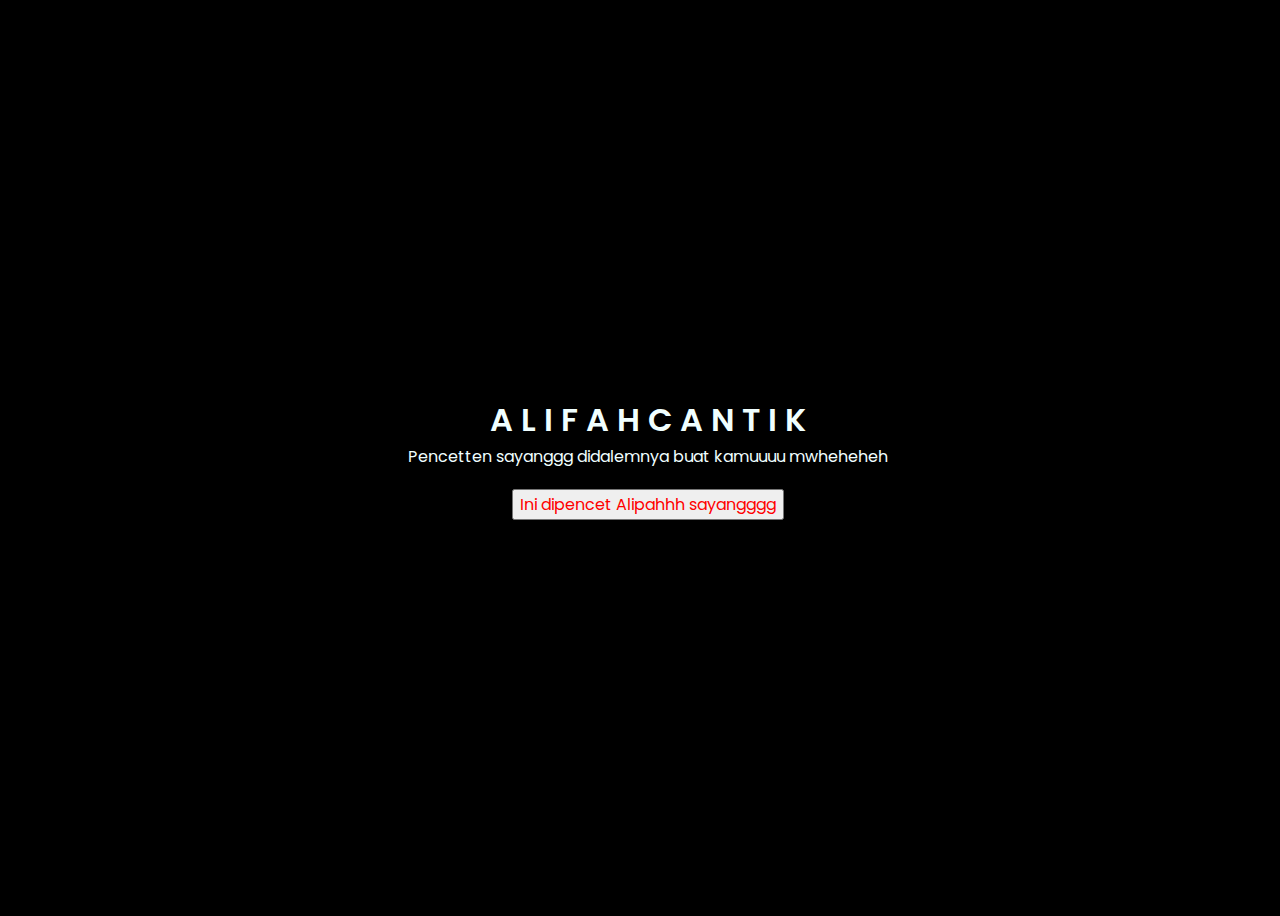
<file: index.html>
<!DOCTYPE html>
<html lang="en">
<head>
    <meta charset="UTF-8">
    <meta http-equiv="X-UA-Compatible" content="IE=edge">
    <meta name="viewport" content="width=device-width, initial-scale=1.0">
    <link rel="stylesheet" href="css/style.css">
    <link rel="icon" href="img/flowers.png" type="image/x-icon">
    <title>Hadiah Dari Andreeee</title>
</head>
<body>
    <div class="greetings">
        
        <span>A</span>
        <span>L</span>
        <span>I</span>
        <span>F</span>
        <span>A</span>
        <span>H</span>
        <span> </span>
        <span>C</span>
        <span>A</span>
        <span>N</span>
        <span>T</span>
        <span>I</span>
        <span>K</span>
    </div>
    <div class="description">
        <span>Pencetten sayanggg didalemnya buat kamuuuu mwheheheh</span>
    </div>
    <div class="button">
        <button>
            <a href="flower.html">Ini dipencet Alipahhh sayangggg</a>
        </button>
        
    </div>
</body>
</html>
</file>
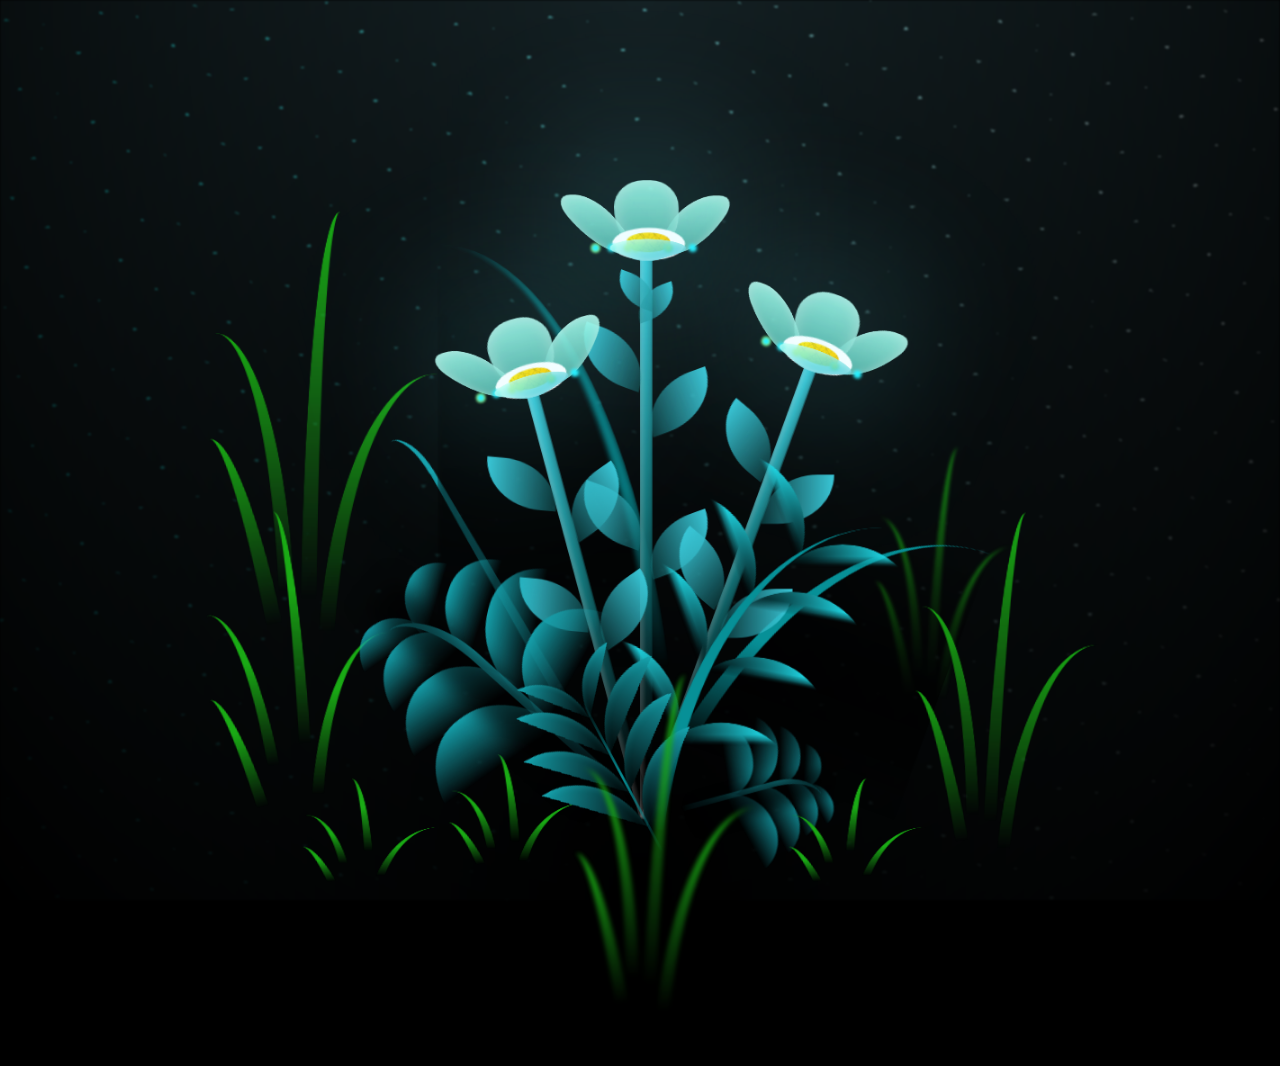
<file: flower.html>
<!DOCTYPE html>
<html lang="en">
<head>
    <meta charset="UTF-8">
    <meta http-equiv="X-UA-Compatible" content="IE=edge">
    <meta name="viewport" content="width=device-width, initial-scale=1.0">
    <link rel="stylesheet" href="css/main.css">
    <link rel="icon" href="img/flowers.png" type="image/x-icon">
    <title>flowers</title>
</head>
<body class="container">
    <div class="night"></div>
    <div class="flowers">
      <div class="flower flower--1">
        <div class="flower__leafs flower__leafs--1">
          <div class="flower__leaf flower__leaf--1"></div>
          <div class="flower__leaf flower__leaf--2"></div>
          <div class="flower__leaf flower__leaf--3"></div>
          <div class="flower__leaf flower__leaf--4"></div>
          <div class="flower__white-circle"></div>
  
          <div class="flower__light flower__light--1"></div>
          <div class="flower__light flower__light--2"></div>
          <div class="flower__light flower__light--3"></div>
          <div class="flower__light flower__light--4"></div>
          <div class="flower__light flower__light--5"></div>
          <div class="flower__light flower__light--6"></div>
          <div class="flower__light flower__light--7"></div>
          <div class="flower__light flower__light--8"></div>
  
        </div>
        <div class="flower__line">
          <div class="flower__line__leaf flower__line__leaf--1"></div>
          <div class="flower__line__leaf flower__line__leaf--2"></div>
          <div class="flower__line__leaf flower__line__leaf--3"></div>
          <div class="flower__line__leaf flower__line__leaf--4"></div>
          <div class="flower__line__leaf flower__line__leaf--5"></div>
          <div class="flower__line__leaf flower__line__leaf--6"></div>
        </div>
      </div>
  
      <div class="flower flower--2">
        <div class="flower__leafs flower__leafs--2">
          <div class="flower__leaf flower__leaf--1"></div>
          <div class="flower__leaf flower__leaf--2"></div>
          <div class="flower__leaf flower__leaf--3"></div>
          <div class="flower__leaf flower__leaf--4"></div>
          <div class="flower__white-circle"></div>
  
          <div class="flower__light flower__light--1"></div>
          <div class="flower__light flower__light--2"></div>
          <div class="flower__light flower__light--3"></div>
          <div class="flower__light flower__light--4"></div>
          <div class="flower__light flower__light--5"></div>
          <div class="flower__light flower__light--6"></div>
          <div class="flower__light flower__light--7"></div>
          <div class="flower__light flower__light--8"></div>
  
        </div>
        <div class="flower__line">
          <div class="flower__line__leaf flower__line__leaf--1"></div>
          <div class="flower__line__leaf flower__line__leaf--2"></div>
          <div class="flower__line__leaf flower__line__leaf--3"></div>
          <div class="flower__line__leaf flower__line__leaf--4"></div>
        </div>
      </div>
  
      <div class="flower flower--3">
        <div class="flower__leafs flower__leafs--3">
          <div class="flower__leaf flower__leaf--1"></div>
          <div class="flower__leaf flower__leaf--2"></div>
          <div class="flower__leaf flower__leaf--3"></div>
          <div class="flower__leaf flower__leaf--4"></div>
          <div class="flower__white-circle"></div>
  
          <div class="flower__light flower__light--1"></div>
          <div class="flower__light flower__light--2"></div>
          <div class="flower__light flower__light--3"></div>
          <div class="flower__light flower__light--4"></div>
          <div class="flower__light flower__light--5"></div>
          <div class="flower__light flower__light--6"></div>
          <div class="flower__light flower__light--7"></div>
          <div class="flower__light flower__light--8"></div>
  
        </div>
        <div class="flower__line">
          <div class="flower__line__leaf flower__line__leaf--1"></div>
          <div class="flower__line__leaf flower__line__leaf--2"></div>
          <div class="flower__line__leaf flower__line__leaf--3"></div>
          <div class="flower__line__leaf flower__line__leaf--4"></div>
        </div>
      </div>
  
      <div class="grow-ans" style="--d:1.2s">
        <div class="flower__g-long">
          <div class="flower__g-long__top"></div>
          <div class="flower__g-long__bottom"></div>
        </div>
      </div>
  
      <div class="growing-grass">
        <div class="flower__grass flower__grass--1">
          <div class="flower__grass--top"></div>
          <div class="flower__grass--bottom"></div>
          <div class="flower__grass__leaf flower__grass__leaf--1"></div>
          <div class="flower__grass__leaf flower__grass__leaf--2"></div>
          <div class="flower__grass__leaf flower__grass__leaf--3"></div>
          <div class="flower__grass__leaf flower__grass__leaf--4"></div>
          <div class="flower__grass__leaf flower__grass__leaf--5"></div>
          <div class="flower__grass__leaf flower__grass__leaf--6"></div>
          <div class="flower__grass__leaf flower__grass__leaf--7"></div>
          <div class="flower__grass__leaf flower__grass__leaf--8"></div>
          <div class="flower__grass__overlay"></div>
        </div>
      </div>
  
      <div class="growing-grass">
        <div class="flower__grass flower__grass--2">
          <div class="flower__grass--top"></div>
          <div class="flower__grass--bottom"></div>
          <div class="flower__grass__leaf flower__grass__leaf--1"></div>
          <div class="flower__grass__leaf flower__grass__leaf--2"></div>
          <div class="flower__grass__leaf flower__grass__leaf--3"></div>
          <div class="flower__grass__leaf flower__grass__leaf--4"></div>
          <div class="flower__grass__leaf flower__grass__leaf--5"></div>
          <div class="flower__grass__leaf flower__grass__leaf--6"></div>
          <div class="flower__grass__leaf flower__grass__leaf--7"></div>
          <div class="flower__grass__leaf flower__grass__leaf--8"></div>
          <div class="flower__grass__overlay"></div>
        </div>
      </div>
  
      <div class="grow-ans" style="--d:2.4s">
        <div class="flower__g-right flower__g-right--1">
          <div class="leaf"></div>
        </div>
      </div>
  
      <div class="grow-ans" style="--d:2.8s">
        <div class="flower__g-right flower__g-right--2">
          <div class="leaf"></div>
        </div>
      </div>
  
      <div class="grow-ans" style="--d:2.8s">
        <div class="flower__g-front">
          <div class="flower__g-front__leaf-wrapper flower__g-front__leaf-wrapper--1">
            <div class="flower__g-front__leaf"></div>
          </div>
          <div class="flower__g-front__leaf-wrapper flower__g-front__leaf-wrapper--2">
            <div class="flower__g-front__leaf"></div>
          </div>
          <div class="flower__g-front__leaf-wrapper flower__g-front__leaf-wrapper--3">
            <div class="flower__g-front__leaf"></div>
          </div>
          <div class="flower__g-front__leaf-wrapper flower__g-front__leaf-wrapper--4">
            <div class="flower__g-front__leaf"></div>
          </div>
          <div class="flower__g-front__leaf-wrapper flower__g-front__leaf-wrapper--5">
            <div class="flower__g-front__leaf"></div>
          </div>
          <div class="flower__g-front__leaf-wrapper flower__g-front__leaf-wrapper--6">
            <div class="flower__g-front__leaf"></div>
          </div>
          <div class="flower__g-front__leaf-wrapper flower__g-front__leaf-wrapper--7">
            <div class="flower__g-front__leaf"></div>
          </div>
          <div class="flower__g-front__leaf-wrapper flower__g-front__leaf-wrapper--8">
            <div class="flower__g-front__leaf"></div>
          </div>
          <div class="flower__g-front__line"></div>
        </div>
      </div>
  
      <div class="grow-ans" style="--d:3.2s">
        <div class="flower__g-fr">
          <div class="leaf"></div>
          <div class="flower__g-fr__leaf flower__g-fr__leaf--1"></div>
          <div class="flower__g-fr__leaf flower__g-fr__leaf--2"></div>
          <div class="flower__g-fr__leaf flower__g-fr__leaf--3"></div>
          <div class="flower__g-fr__leaf flower__g-fr__leaf--4"></div>
          <div class="flower__g-fr__leaf flower__g-fr__leaf--5"></div>
          <div class="flower__g-fr__leaf flower__g-fr__leaf--6"></div>
          <div class="flower__g-fr__leaf flower__g-fr__leaf--7"></div>
          <div class="flower__g-fr__leaf flower__g-fr__leaf--8"></div>
        </div>
      </div>
  
      <div class="long-g long-g--0">
        <div class="grow-ans" style="--d:3s">
          <div class="leaf leaf--0"></div>
        </div>
        <div class="grow-ans" style="--d:2.2s">
          <div class="leaf leaf--1"></div>
        </div>
        <div class="grow-ans" style="--d:3.4s">
          <div class="leaf leaf--2"></div>
        </div>
        <div class="grow-ans" style="--d:3.6s">
          <div class="leaf leaf--3"></div>
        </div>
      </div>
  
      <div class="long-g long-g--1">
        <div class="grow-ans" style="--d:3.6s">
          <div class="leaf leaf--0"></div>
        </div>
        <div class="grow-ans" style="--d:3.8s">
          <div class="leaf leaf--1"></div>
        </div>
        <div class="grow-ans" style="--d:4s">
          <div class="leaf leaf--2"></div>
        </div>
        <div class="grow-ans" style="--d:4.2s">
          <div class="leaf leaf--3"></div>
        </div>
      </div>
  
      <div class="long-g long-g--2">
        <div class="grow-ans" style="--d:4s">
          <div class="leaf leaf--0"></div>
        </div>
        <div class="grow-ans" style="--d:4.2s">
          <div class="leaf leaf--1"></div>
        </div>
        <div class="grow-ans" style="--d:4.4s">
          <div class="leaf leaf--2"></div>
        </div>
        <div class="grow-ans" style="--d:4.6s">
          <div class="leaf leaf--3"></div>
        </div>
      </div>
  
      <div class="long-g long-g--3">
        <div class="grow-ans" style="--d:4s">
          <div class="leaf leaf--0"></div>
        </div>
        <div class="grow-ans" style="--d:4.2s">
          <div class="leaf leaf--1"></div>
        </div>
        <div class="grow-ans" style="--d:3s">
          <div class="leaf leaf--2"></div>
        </div>
        <div class="grow-ans" style="--d:3.6s">
          <div class="leaf leaf--3"></div>
        </div>
      </div>
  
      <div class="long-g long-g--4">
        <div class="grow-ans" style="--d:4s">
          <div class="leaf leaf--0"></div>
        </div>
        <div class="grow-ans" style="--d:4.2s">
          <div class="leaf leaf--1"></div>
        </div>
        <div class="grow-ans" style="--d:3s">
          <div class="leaf leaf--2"></div>
        </div>
        <div class="grow-ans" style="--d:3.6s">
          <div class="leaf leaf--3"></div>
        </div>
      </div>
  
      <div class="long-g long-g--5">
        <div class="grow-ans" style="--d:4s">
          <div class="leaf leaf--0"></div>
        </div>
        <div class="grow-ans" style="--d:4.2s">
          <div class="leaf leaf--1"></div>
        </div>
        <div class="grow-ans" style="--d:3s">
          <div class="leaf leaf--2"></div>
        </div>
        <div class="grow-ans" style="--d:3.6s">
          <div class="leaf leaf--3"></div>
        </div>
      </div>
  
      <div class="long-g long-g--6">
        <div class="grow-ans" style="--d:4.2s">
          <div class="leaf leaf--0"></div>
        </div>
        <div class="grow-ans" style="--d:4.4s">
          <div class="leaf leaf--1"></div>
        </div>
        <div class="grow-ans" style="--d:4.6s">
          <div class="leaf leaf--2"></div>
        </div>
        <div class="grow-ans" style="--d:4.8s">
          <div class="leaf leaf--3"></div>
        </div>
      </div>
  
      <div class="long-g long-g--7">
        <div class="grow-ans" style="--d:3s">
          <div class="leaf leaf--0"></div>
        </div>
        <div class="grow-ans" style="--d:3.2s">
          <div class="leaf leaf--1"></div>
        </div>
        <div class="grow-ans" style="--d:3.5s">
          <div class="leaf leaf--2"></div>
        </div>
        <div class="grow-ans" style="--d:3.6s">
          <div class="leaf leaf--3"></div>
        </div>
      </div>
    </div>
    
    <script src="main.js"></script>
  </body>
</html>
</file>
<file: css/style.css>
@import url('https://fonts.googleapis.com/css2?family=Poppins:ital,wght@0,500;1,900&display=swap');
*{
    font-family: 'Poppins',cursive;
}
body{
    color: azure;
    width: 100%;
    height: 100vh;
    display: flex;
    flex-direction: column;
    align-items: center;
    justify-content: center;
    background-color: black;
}
.greetings{
    font-size: 2rem;
    font-weight: 600;
}
.greetings > span{
    animation: glow 0.5s ease-in-out infinite;
}
@keyframes glow{
    0%, 100%{
        color: #fff;
        text-shadow: 0 0 12px #39c6d6, 0 0 50px #39c6d6, 0 0 100px #39c6d6;
    }
    10%, 90%{
        color: #111;
        text-shadow: none;
    }
}
.greetings > span:nth-child(1){
    animation-delay: .20s ;
}
.greetings > span:nth-child(2){
    animation-delay: .20s ;
}
.greetings > span:nth-child(3){
    animation-delay: .20s ;
}
.greetings > span:nth-child(4){
    animation-delay: .20s;
}
.greetings > span:nth-child(5){
    animation-delay: .20s;
}
.greetings > span:nth-child(6){
    animation-delay: .20s ;
}
.greetings > span:nth-child(7){
    animation-delay: .20s ;
}
.greetings > span:nth-child(8){
    animation-delay: .30s ;
}
.greetings > span:nth-child(9){
    animation-delay: .30s ;
}
.greetings > span:nth-child(10){
    animation-delay: .30s ;
}
.greetings > span:nth-child(11){
    animation-delay: .30s ;
}
.greetings > span:nth-child(12){
    animation-delay: .30s ;
}
.greetings > span:nth-child(13){
    animation-delay: .30s ;
}
.greetings > span:nth-child(14){
    animation-delay: .30s ;
}
.description{
    font-size: 1rem;
    margin-bottom: 20px;
}

.button a{
    text-decoration: none;
    font-size: 1rem;
    color: red;
}

@media screen and (max-width:574px){
    .greetings{
        display: block;
        font-size: 1.8rem;
        font-weight: 600;
        text-align: center;
    }
    .description{
        font-size: 5px;
    }
    
    .button a{
        font-size: 10px;
    }
    .button {
      margin: 5px 4px 6px 5px;
    }
}
</file>
<file: css/main.css>
*,
*::after,
*::before {
  padding: 0;
  margin: 0;
  box-sizing: border-box;
}

:root {
  --dark-color: #000;
}

body {
  display: flex;
  align-items: flex-end;
  justify-content: center;
  min-height: 100vh;
  background-color: var(--dark-color);
  overflow: hidden;
  perspective: 1000px;
}

.night {
  position: fixed;
  left: 50%;
  top: 0;
  transform: translateX(-50%);
  width: 100%;
  height: 100%;
  filter: blur(0.1vmin);
  background-image: radial-gradient(ellipse at top, transparent 0%, var(--dark-color)), radial-gradient(ellipse at bottom, var(--dark-color), rgba(145, 233, 255, 0.2)), repeating-linear-gradient(220deg, rgb(0, 0, 0) 0px, rgb(0, 0, 0) 19px, transparent 19px, transparent 22px), repeating-linear-gradient(189deg, rgb(0, 0, 0) 0px, rgb(0, 0, 0) 19px, transparent 19px, transparent 22px), repeating-linear-gradient(148deg, rgb(0, 0, 0) 0px, rgb(0, 0, 0) 19px, transparent 19px, transparent 22px), linear-gradient(90deg, rgb(0, 255, 250), rgb(240, 240, 240));
}

.flowers {
  position: relative;
  transform: scale(0.9);
}

.flower {
  position: absolute;
  bottom: 10vmin;
  transform-origin: bottom center;
  z-index: 10;
  --fl-speed: 0.3s;
}
.flower--1 {
  -webkit-animation: moving-flower-1 4s linear infinite;
          animation: moving-flower-1 4s linear infinite;
}
.flower--1 .flower__line {
  height: 70vmin;
  -webkit-animation-delay: 0.3s;
          animation-delay: 0.3s;
}
.flower--1 .flower__line__leaf--1 {
  -webkit-animation: blooming-leaf-right var(--fl-speed) 1.6s backwards;
          animation: blooming-leaf-right var(--fl-speed) 1.6s backwards;
}
.flower--1 .flower__line__leaf--2 {
  -webkit-animation: blooming-leaf-right var(--fl-speed) 1.4s backwards;
          animation: blooming-leaf-right var(--fl-speed) 1.4s backwards;
}
.flower--1 .flower__line__leaf--3 {
  -webkit-animation: blooming-leaf-left var(--fl-speed) 1.2s backwards;
          animation: blooming-leaf-left var(--fl-speed) 1.2s backwards;
}
.flower--1 .flower__line__leaf--4 {
  -webkit-animation: blooming-leaf-left var(--fl-speed) 1s backwards;
          animation: blooming-leaf-left var(--fl-speed) 1s backwards;
}
.flower--1 .flower__line__leaf--5 {
  -webkit-animation: blooming-leaf-right var(--fl-speed) 1.8s backwards;
          animation: blooming-leaf-right var(--fl-speed) 1.8s backwards;
}
.flower--1 .flower__line__leaf--6 {
  -webkit-animation: blooming-leaf-left var(--fl-speed) 2s backwards;
          animation: blooming-leaf-left var(--fl-speed) 2s backwards;
}
.flower--2 {
  left: 50%;
  transform: rotate(20deg);
  -webkit-animation: moving-flower-2 4s linear infinite;
          animation: moving-flower-2 4s linear infinite;
}
.flower--2 .flower__line {
  height: 60vmin;
  -webkit-animation-delay: 0.6s;
          animation-delay: 0.6s;
}
.flower--2 .flower__line__leaf--1 {
  -webkit-animation: blooming-leaf-right var(--fl-speed) 1.9s backwards;
          animation: blooming-leaf-right var(--fl-speed) 1.9s backwards;
}
.flower--2 .flower__line__leaf--2 {
  -webkit-animation: blooming-leaf-right var(--fl-speed) 1.7s backwards;
          animation: blooming-leaf-right var(--fl-speed) 1.7s backwards;
}
.flower--2 .flower__line__leaf--3 {
  -webkit-animation: blooming-leaf-left var(--fl-speed) 1.5s backwards;
          animation: blooming-leaf-left var(--fl-speed) 1.5s backwards;
}
.flower--2 .flower__line__leaf--4 {
  -webkit-animation: blooming-leaf-left var(--fl-speed) 1.3s backwards;
          animation: blooming-leaf-left var(--fl-speed) 1.3s backwards;
}
.flower--3 {
  left: 50%;
  transform: rotate(-15deg);
  -webkit-animation: moving-flower-3 4s linear infinite;
          animation: moving-flower-3 4s linear infinite;
}
.flower--3 .flower__line {
  -webkit-animation-delay: 0.9s;
          animation-delay: 0.9s;
}
.flower--3 .flower__line__leaf--1 {
  -webkit-animation: blooming-leaf-right var(--fl-speed) 2.5s backwards;
          animation: blooming-leaf-right var(--fl-speed) 2.5s backwards;
}
.flower--3 .flower__line__leaf--2 {
  -webkit-animation: blooming-leaf-right var(--fl-speed) 2.3s backwards;
          animation: blooming-leaf-right var(--fl-speed) 2.3s backwards;
}
.flower--3 .flower__line__leaf--3 {
  -webkit-animation: blooming-leaf-left var(--fl-speed) 2.1s backwards;
          animation: blooming-leaf-left var(--fl-speed) 2.1s backwards;
}
.flower--3 .flower__line__leaf--4 {
  -webkit-animation: blooming-leaf-left var(--fl-speed) 1.9s backwards;
          animation: blooming-leaf-left var(--fl-speed) 1.9s backwards;
}
.flower__leafs {
  position: relative;
  -webkit-animation: blooming-flower 2s backwards;
          animation: blooming-flower 2s backwards;
}
.flower__leafs--1 {
  -webkit-animation-delay: 1.1s;
          animation-delay: 1.1s;
}
.flower__leafs--2 {
  -webkit-animation-delay: 1.4s;
          animation-delay: 1.4s;
}
.flower__leafs--3 {
  -webkit-animation-delay: 1.7s;
          animation-delay: 1.7s;
}
.flower__leafs::after {
  content: "";
  position: absolute;
  left: 0;
  top: 0;
  transform: translate(-50%, -100%);
  width: 8vmin;
  height: 8vmin;
  background-color: #6bf0ff;
  filter: blur(10vmin);
}
.flower__leaf {
  position: absolute;
  bottom: 0;
  left: 50%;
  width: 8vmin;
  height: 11vmin;
  border-radius: 51% 49% 47% 53%/44% 45% 55% 69%;
  background-color: #a7ffee;
  background-image: linear-gradient(to top, #54b8aa, #a7ffee);
  transform-origin: bottom center;
  opacity: 0.9;
  box-shadow: inset 0 0 2vmin rgba(255, 255, 255, 0.5);
}
.flower__leaf--1 {
  transform: translate(-10%, 1%) rotateY(40deg) rotateX(-50deg);
}
.flower__leaf--2 {
  transform: translate(-50%, -4%) rotateX(40deg);
}
.flower__leaf--3 {
  transform: translate(-90%, 0%) rotateY(45deg) rotateX(50deg);
}
.flower__leaf--4 {
  width: 8vmin;
  height: 8vmin;
  transform-origin: bottom left;
  border-radius: 4vmin 10vmin 4vmin 4vmin;
  transform: translate(0%, 18%) rotateX(70deg) rotate(-43deg);
  background-image: linear-gradient(to top, #39c6d6, #a7ffee);
  z-index: 1;
  opacity: 0.8;
}
.flower__white-circle {
  position: absolute;
  left: -3.5vmin;
  top: -3vmin;
  width: 9vmin;
  height: 4vmin;
  border-radius: 50%;
  background-color: #fff;
}
.flower__white-circle::after {
  content: "";
  position: absolute;
  left: 50%;
  top: 45%;
  transform: translate(-50%, -50%);
  width: 60%;
  height: 60%;
  border-radius: inherit;
  background-image: repeating-linear-gradient(135deg, rgba(0, 0, 0, 0.03) 0px, rgba(0, 0, 0, 0.03) 1px, transparent 1px, transparent 12px), repeating-linear-gradient(45deg, rgba(0, 0, 0, 0.03) 0px, rgba(0, 0, 0, 0.03) 1px, transparent 1px, transparent 12px), repeating-linear-gradient(67.5deg, rgba(0, 0, 0, 0.03) 0px, rgba(0, 0, 0, 0.03) 1px, transparent 1px, transparent 12px), repeating-linear-gradient(135deg, rgba(0, 0, 0, 0.03) 0px, rgba(0, 0, 0, 0.03) 1px, transparent 1px, transparent 12px), repeating-linear-gradient(45deg, rgba(0, 0, 0, 0.03) 0px, rgba(0, 0, 0, 0.03) 1px, transparent 1px, transparent 12px), repeating-linear-gradient(112.5deg, rgba(0, 0, 0, 0.03) 0px, rgba(0, 0, 0, 0.03) 1px, transparent 1px, transparent 12px), repeating-linear-gradient(112.5deg, rgba(0, 0, 0, 0.03) 0px, rgba(0, 0, 0, 0.03) 1px, transparent 1px, transparent 12px), repeating-linear-gradient(45deg, rgba(0, 0, 0, 0.03) 0px, rgba(0, 0, 0, 0.03) 1px, transparent 1px, transparent 12px), repeating-linear-gradient(22.5deg, rgba(0, 0, 0, 0.03) 0px, rgba(0, 0, 0, 0.03) 1px, transparent 1px, transparent 12px), repeating-linear-gradient(45deg, rgba(0, 0, 0, 0.03) 0px, rgba(0, 0, 0, 0.03) 1px, transparent 1px, transparent 12px), repeating-linear-gradient(22.5deg, rgba(0, 0, 0, 0.03) 0px, rgba(0, 0, 0, 0.03) 1px, transparent 1px, transparent 12px), repeating-linear-gradient(135deg, rgba(0, 0, 0, 0.03) 0px, rgba(0, 0, 0, 0.03) 1px, transparent 1px, transparent 12px), repeating-linear-gradient(157.5deg, rgba(0, 0, 0, 0.03) 0px, rgba(0, 0, 0, 0.03) 1px, transparent 1px, transparent 12px), repeating-linear-gradient(67.5deg, rgba(0, 0, 0, 0.03) 0px, rgba(0, 0, 0, 0.03) 1px, transparent 1px, transparent 12px), repeating-linear-gradient(67.5deg, rgba(0, 0, 0, 0.03) 0px, rgba(0, 0, 0, 0.03) 1px, transparent 1px, transparent 12px), linear-gradient(90deg, rgb(255, 235, 18), rgb(255, 206, 0));
}
.flower__line {
  height: 55vmin;
  width: 1.5vmin;
  background-image: linear-gradient(to left, rgba(0, 0, 0, 0.2), transparent, rgba(255, 255, 255, 0.2)), linear-gradient(to top, transparent 10%, #14757a, #39c6d6);
  box-shadow: inset 0 0 2px rgba(0, 0, 0, 0.5);
  -webkit-animation: grow-flower-tree 4s backwards;
          animation: grow-flower-tree 4s backwards;
}
.flower__line__leaf {
  --w: 7vmin;
  --h: calc(var(--w) + 2vmin);
  position: absolute;
  top: 20%;
  left: 90%;
  width: var(--w);
  height: var(--h);
  border-top-right-radius: var(--h);
  border-bottom-left-radius: var(--h);
  background-image: linear-gradient(to top, rgba(20, 117, 122, 0.4), #39c6d6);
}
.flower__line__leaf--1 {
  transform: rotate(70deg) rotateY(30deg);
}
.flower__line__leaf--2 {
  top: 45%;
  transform: rotate(70deg) rotateY(30deg);
}
.flower__line__leaf--3, .flower__line__leaf--4, .flower__line__leaf--6 {
  border-top-right-radius: 0;
  border-bottom-left-radius: 0;
  border-top-left-radius: var(--h);
  border-bottom-right-radius: var(--h);
  left: -460%;
  top: 12%;
  transform: rotate(-70deg) rotateY(30deg);
}
.flower__line__leaf--4 {
  top: 40%;
}
.flower__line__leaf--5 {
  top: 0;
  transform-origin: left;
  transform: rotate(70deg) rotateY(30deg) scale(0.6);
}
.flower__line__leaf--6 {
  top: -2%;
  left: -450%;
  transform-origin: right;
  transform: rotate(-70deg) rotateY(30deg) scale(0.6);
}
.flower__light {
  position: absolute;
  bottom: 0vmin;
  width: 1vmin;
  height: 1vmin;
  background-color: rgb(255, 251, 0);
  border-radius: 50%;
  filter: blur(0.2vmin);
  -webkit-animation: light-ans 4s linear infinite backwards;
          animation: light-ans 4s linear infinite backwards;
}
.flower__light:nth-child(odd) {
  background-color: #23f0ff;
}
.flower__light--1 {
  left: -2vmin;
  -webkit-animation-delay: 1s;
          animation-delay: 1s;
}
.flower__light--2 {
  left: 3vmin;
  -webkit-animation-delay: 0.5s;
          animation-delay: 0.5s;
}
.flower__light--3 {
  left: -6vmin;
  -webkit-animation-delay: 0.3s;
          animation-delay: 0.3s;
}
.flower__light--4 {
  left: 6vmin;
  -webkit-animation-delay: 0.9s;
          animation-delay: 0.9s;
}
.flower__light--5 {
  left: -1vmin;
  -webkit-animation-delay: 1.5s;
          animation-delay: 1.5s;
}
.flower__light--6 {
  left: -4vmin;
  -webkit-animation-delay: 3s;
          animation-delay: 3s;
}
.flower__light--7 {
  left: 3vmin;
  -webkit-animation-delay: 2s;
          animation-delay: 2s;
}
.flower__light--8 {
  left: -6vmin;
  -webkit-animation-delay: 3.5s;
          animation-delay: 3.5s;
}
.flower__grass {
  --c: #159faa;
  --line-w: 1.5vmin;
  position: absolute;
  bottom: 12vmin;
  left: -7vmin;
  display: flex;
  flex-direction: column;
  align-items: flex-end;
  z-index: 20;
  transform-origin: bottom center;
  transform: rotate(-48deg) rotateY(40deg);
}
.flower__grass--1 {
  -webkit-animation: moving-grass 2s linear infinite;
          animation: moving-grass 2s linear infinite;
}
.flower__grass--2 {
  left: 2vmin;
  bottom: 10vmin;
  transform: scale(0.5) rotate(75deg) rotateX(10deg) rotateY(-200deg);
  opacity: 0.8;
  z-index: 0;
  -webkit-animation: moving-grass--2 1.5s linear infinite;
          animation: moving-grass--2 1.5s linear infinite;
}
.flower__grass--top {
  width: 7vmin;
  height: 10vmin;
  border-top-right-radius: 100%;
  border-right: var(--line-w) solid var(--c);
  transform-origin: bottom center;
  transform: rotate(-2deg);
}
.flower__grass--bottom {
  margin-top: -2px;
  width: var(--line-w);
  height: 25vmin;
  background-image: linear-gradient(to top, transparent, var(--c));
}
.flower__grass__leaf {
  --size: 10vmin;
  position: absolute;
  width: calc(var(--size) * 2.1);
  height: var(--size);
  border-top-left-radius: var(--size);
  border-top-right-radius: var(--size);
  background-image: linear-gradient(to top, transparent, transparent 30%, var(--c));
  z-index: 100;
}
.flower__grass__leaf--1 {
  top: -6%;
  left: 30%;
  --size: 6vmin;
  transform: rotate(-20deg);
  -webkit-animation: growing-grass-ans--1 2s 2.6s backwards;
          animation: growing-grass-ans--1 2s 2.6s backwards;
}
@-webkit-keyframes growing-grass-ans--1 {
  0% {
    transform-origin: bottom left;
    transform: rotate(-20deg) scale(0);
  }
}
@keyframes growing-grass-ans--1 {
  0% {
    transform-origin: bottom left;
    transform: rotate(-20deg) scale(0);
  }
}
.flower__grass__leaf--2 {
  top: -5%;
  left: -110%;
  --size: 6vmin;
  transform: rotate(10deg);
  -webkit-animation: growing-grass-ans--2 2s 2.4s linear backwards;
          animation: growing-grass-ans--2 2s 2.4s linear backwards;
}
@-webkit-keyframes growing-grass-ans--2 {
  0% {
    transform-origin: bottom right;
    transform: rotate(10deg) scale(0);
  }
}
@keyframes growing-grass-ans--2 {
  0% {
    transform-origin: bottom right;
    transform: rotate(10deg) scale(0);
  }
}
.flower__grass__leaf--3 {
  top: 5%;
  left: 60%;
  --size: 8vmin;
  transform: rotate(-18deg) rotateX(-20deg);
  -webkit-animation: growing-grass-ans--3 2s 2.2s linear backwards;
          animation: growing-grass-ans--3 2s 2.2s linear backwards;
}
@-webkit-keyframes growing-grass-ans--3 {
  0% {
    transform-origin: bottom left;
    transform: rotate(-18deg) rotateX(-20deg) scale(0);
  }
}
@keyframes growing-grass-ans--3 {
  0% {
    transform-origin: bottom left;
    transform: rotate(-18deg) rotateX(-20deg) scale(0);
  }
}
.flower__grass__leaf--4 {
  top: 6%;
  left: -135%;
  --size: 8vmin;
  transform: rotate(2deg);
  -webkit-animation: growing-grass-ans--4 2s 2s linear backwards;
          animation: growing-grass-ans--4 2s 2s linear backwards;
}
@-webkit-keyframes growing-grass-ans--4 {
  0% {
    transform-origin: bottom right;
    transform: rotate(2deg) scale(0);
  }
}
@keyframes growing-grass-ans--4 {
  0% {
    transform-origin: bottom right;
    transform: rotate(2deg) scale(0);
  }
}
.flower__grass__leaf--5 {
  top: 20%;
  left: 60%;
  --size: 10vmin;
  transform: rotate(-24deg) rotateX(-20deg);
  -webkit-animation: growing-grass-ans--5 2s 1.8s linear backwards;
          animation: growing-grass-ans--5 2s 1.8s linear backwards;
}
@-webkit-keyframes growing-grass-ans--5 {
  0% {
    transform-origin: bottom left;
    transform: rotate(-24deg) rotateX(-20deg) scale(0);
  }
}
@keyframes growing-grass-ans--5 {
  0% {
    transform-origin: bottom left;
    transform: rotate(-24deg) rotateX(-20deg) scale(0);
  }
}
.flower__grass__leaf--6 {
  top: 22%;
  left: -180%;
  --size: 10vmin;
  transform: rotate(10deg);
  -webkit-animation: growing-grass-ans--6 2s 1.6s linear backwards;
          animation: growing-grass-ans--6 2s 1.6s linear backwards;
}
@-webkit-keyframes growing-grass-ans--6 {
  0% {
    transform-origin: bottom right;
    transform: rotate(10deg) scale(0);
  }
}
@keyframes growing-grass-ans--6 {
  0% {
    transform-origin: bottom right;
    transform: rotate(10deg) scale(0);
  }
}
.flower__grass__leaf--7 {
  top: 39%;
  left: 70%;
  --size: 10vmin;
  transform: rotate(-10deg);
  -webkit-animation: growing-grass-ans--7 2s 1.4s linear backwards;
          animation: growing-grass-ans--7 2s 1.4s linear backwards;
}
@-webkit-keyframes growing-grass-ans--7 {
  0% {
    transform-origin: bottom left;
    transform: rotate(-10deg) scale(0);
  }
}
@keyframes growing-grass-ans--7 {
  0% {
    transform-origin: bottom left;
    transform: rotate(-10deg) scale(0);
  }
}
.flower__grass__leaf--8 {
  top: 40%;
  left: -215%;
  --size: 11vmin;
  transform: rotate(10deg);
  -webkit-animation: growing-grass-ans--8 2s 1.2s linear backwards;
          animation: growing-grass-ans--8 2s 1.2s linear backwards;
}
@-webkit-keyframes growing-grass-ans--8 {
  0% {
    transform-origin: bottom right;
    transform: rotate(10deg) scale(0);
  }
}
@keyframes growing-grass-ans--8 {
  0% {
    transform-origin: bottom right;
    transform: rotate(10deg) scale(0);
  }
}
.flower__grass__overlay {
  position: absolute;
  top: -10%;
  right: 0%;
  width: 100%;
  height: 100%;
  background-color: rgba(0, 0, 0, 0.6);
  filter: blur(1.5vmin);
  z-index: 100;
}
.flower__g-long {
  --w: 2vmin;
  --h: 6vmin;
  --c: #159faa;
  position: absolute;
  bottom: 10vmin;
  left: -3vmin;
  transform-origin: bottom center;
  transform: rotate(-30deg) rotateY(-20deg);
  display: flex;
  flex-direction: column;
  align-items: flex-end;
  -webkit-animation: flower-g-long-ans 3s linear infinite;
          animation: flower-g-long-ans 3s linear infinite;
}
@-webkit-keyframes flower-g-long-ans {
  0%, 100% {
    transform: rotate(-30deg) rotateY(-20deg);
  }
  50% {
    transform: rotate(-32deg) rotateY(-20deg);
  }
}
@keyframes flower-g-long-ans {
  0%, 100% {
    transform: rotate(-30deg) rotateY(-20deg);
  }
  50% {
    transform: rotate(-32deg) rotateY(-20deg);
  }
}
.flower__g-long__top {
  top: calc(var(--h) * -1);
  width: calc(var(--w) + 1vmin);
  height: var(--h);
  border-top-right-radius: 100%;
  border-right: 0.7vmin solid var(--c);
  transform: translate(-0.7vmin, 1vmin);
}
.flower__g-long__bottom {
  width: var(--w);
  height: 50vmin;
  transform-origin: bottom center;
  background-image: linear-gradient(to top, transparent 30%, var(--c));
  box-shadow: inset 0 0 2px rgba(0, 0, 0, 0.5);
  -webkit-clip-path: polygon(35% 0, 65% 1%, 100% 100%, 0% 100%);
          clip-path: polygon(35% 0, 65% 1%, 100% 100%, 0% 100%);
}
.flower__g-right {
  position: absolute;
  bottom: 6vmin;
  left: -2vmin;
  transform-origin: bottom left;
  transform: rotate(20deg);
}
.flower__g-right .leaf {
  width: 30vmin;
  height: 50vmin;
  border-top-left-radius: 100%;
  border-left: 2vmin solid #079097;
  background-image: linear-gradient(to bottom, transparent, var(--dark-color) 60%);
  -webkit-mask-image: linear-gradient(to top, transparent 30%, #079097 60%);
}
.flower__g-right--1 {
  -webkit-animation: flower-g-right-ans 2.5s linear infinite;
          animation: flower-g-right-ans 2.5s linear infinite;
}
.flower__g-right--2 {
  left: 5vmin;
  transform: rotateY(-180deg);
  -webkit-animation: flower-g-right-ans--2 3s linear infinite;
          animation: flower-g-right-ans--2 3s linear infinite;
}
.flower__g-right--2 .leaf {
  height: 75vmin;
  filter: blur(0.3vmin);
  opacity: 0.8;
}
@-webkit-keyframes flower-g-right-ans {
  0%, 100% {
    transform: rotate(20deg);
  }
  50% {
    transform: rotate(24deg) rotateX(-20deg);
  }
}
@keyframes flower-g-right-ans {
  0%, 100% {
    transform: rotate(20deg);
  }
  50% {
    transform: rotate(24deg) rotateX(-20deg);
  }
}
@-webkit-keyframes flower-g-right-ans--2 {
  0%, 100% {
    transform: rotateY(-180deg) rotate(0deg) rotateX(-20deg);
  }
  50% {
    transform: rotateY(-180deg) rotate(6deg) rotateX(-20deg);
  }
}
@keyframes flower-g-right-ans--2 {
  0%, 100% {
    transform: rotateY(-180deg) rotate(0deg) rotateX(-20deg);
  }
  50% {
    transform: rotateY(-180deg) rotate(6deg) rotateX(-20deg);
  }
}
.flower__g-front {
  position: absolute;
  bottom: 6vmin;
  left: 2.5vmin;
  z-index: 100;
  transform-origin: bottom center;
  transform: rotate(-28deg) rotateY(30deg) scale(1.04);
  -webkit-animation: flower__g-front-ans 2s linear infinite;
          animation: flower__g-front-ans 2s linear infinite;
}
@-webkit-keyframes flower__g-front-ans {
  0%, 100% {
    transform: rotate(-28deg) rotateY(30deg) scale(1.04);
  }
  50% {
    transform: rotate(-35deg) rotateY(40deg) scale(1.04);
  }
}
@keyframes flower__g-front-ans {
  0%, 100% {
    transform: rotate(-28deg) rotateY(30deg) scale(1.04);
  }
  50% {
    transform: rotate(-35deg) rotateY(40deg) scale(1.04);
  }
}
.flower__g-front__line {
  width: 0.3vmin;
  height: 20vmin;
  background-image: linear-gradient(to top, transparent, #079097, transparent 100%);
  position: relative;
}
.flower__g-front__leaf-wrapper {
  position: absolute;
  top: 0;
  left: 0;
  transform-origin: bottom left;
  transform: rotate(10deg);
}
.flower__g-front__leaf-wrapper:nth-child(even) {
  left: 0vmin;
  transform: rotateY(-180deg) rotate(5deg);
  -webkit-animation: flower__g-front__leaf-left-ans 1s ease-in backwards;
          animation: flower__g-front__leaf-left-ans 1s ease-in backwards;
}
.flower__g-front__leaf-wrapper:nth-child(odd) {
  -webkit-animation: flower__g-front__leaf-ans 1s ease-in backwards;
          animation: flower__g-front__leaf-ans 1s ease-in backwards;
}
.flower__g-front__leaf-wrapper--1 {
  top: -8vmin;
  transform: scale(0.7);
  -webkit-animation: flower__g-front__leaf-ans 1s 5.5s ease-in backwards !important;
          animation: flower__g-front__leaf-ans 1s 5.5s ease-in backwards !important;
}
.flower__g-front__leaf-wrapper--2 {
  top: -8vmin;
  transform: rotateY(-180deg) scale(0.7) !important;
  -webkit-animation: flower__g-front__leaf-left-ans-2 1s 4.6s ease-in backwards !important;
          animation: flower__g-front__leaf-left-ans-2 1s 4.6s ease-in backwards !important;
}
.flower__g-front__leaf-wrapper--3 {
  top: -3vmin;
  -webkit-animation: flower__g-front__leaf-ans 1s 4.6s ease-in backwards;
          animation: flower__g-front__leaf-ans 1s 4.6s ease-in backwards;
}
.flower__g-front__leaf-wrapper--4 {
  top: -3vmin;
  transform: rotateY(-180deg) scale(0.9) !important;
  -webkit-animation: flower__g-front__leaf-left-ans-2 1s 4.6s ease-in backwards !important;
          animation: flower__g-front__leaf-left-ans-2 1s 4.6s ease-in backwards !important;
}
@-webkit-keyframes flower__g-front__leaf-left-ans-2 {
  0% {
    transform: rotateY(-180deg) scale(0);
  }
}
@keyframes flower__g-front__leaf-left-ans-2 {
  0% {
    transform: rotateY(-180deg) scale(0);
  }
}
.flower__g-front__leaf-wrapper--5, .flower__g-front__leaf-wrapper--6 {
  top: 2vmin;
}
.flower__g-front__leaf-wrapper--7, .flower__g-front__leaf-wrapper--8 {
  top: 6.5vmin;
}
.flower__g-front__leaf-wrapper--2 {
  -webkit-animation-delay: 5.2s !important;
          animation-delay: 5.2s !important;
}
.flower__g-front__leaf-wrapper--3 {
  -webkit-animation-delay: 4.9s !important;
          animation-delay: 4.9s !important;
}
.flower__g-front__leaf-wrapper--5 {
  -webkit-animation-delay: 4.3s !important;
          animation-delay: 4.3s !important;
}
.flower__g-front__leaf-wrapper--6 {
  -webkit-animation-delay: 4.1s !important;
          animation-delay: 4.1s !important;
}
.flower__g-front__leaf-wrapper--7 {
  -webkit-animation-delay: 3.8s !important;
          animation-delay: 3.8s !important;
}
.flower__g-front__leaf-wrapper--8 {
  -webkit-animation-delay: 3.5s !important;
          animation-delay: 3.5s !important;
}
@-webkit-keyframes flower__g-front__leaf-ans {
  0% {
    transform: rotate(10deg) scale(0);
  }
}
@keyframes flower__g-front__leaf-ans {
  0% {
    transform: rotate(10deg) scale(0);
  }
}
@-webkit-keyframes flower__g-front__leaf-left-ans {
  0% {
    transform: rotateY(-180deg) rotate(5deg) scale(0);
  }
}
@keyframes flower__g-front__leaf-left-ans {
  0% {
    transform: rotateY(-180deg) rotate(5deg) scale(0);
  }
}
.flower__g-front__leaf {
  width: 10vmin;
  height: 10vmin;
  border-radius: 100% 0% 0% 100%/100% 100% 0% 0%;
  box-shadow: inset 0 2px 1vmin hsla(184deg, 97%, 58%, 0.2);
  background-image: linear-gradient(to bottom left, transparent, var(--dark-color)), linear-gradient(to bottom right, #159faa 50%, transparent 50%, transparent);
  -webkit-mask-image: linear-gradient(to bottom right, #159faa 50%, transparent 50%, transparent);
  mask-image: linear-gradient(to bottom right, #159faa 50%, transparent 50%, transparent);
}
.flower__g-fr {
  position: absolute;
  bottom: -4vmin;
  left: vmin;
  transform-origin: bottom left;
  z-index: 10;
  -webkit-animation: flower__g-fr-ans 2s linear infinite;
          animation: flower__g-fr-ans 2s linear infinite;
}
@-webkit-keyframes flower__g-fr-ans {
  0%, 100% {
    transform: rotate(2deg);
  }
  50% {
    transform: rotate(4deg);
  }
}
@keyframes flower__g-fr-ans {
  0%, 100% {
    transform: rotate(2deg);
  }
  50% {
    transform: rotate(4deg);
  }
}
.flower__g-fr .leaf {
  width: 30vmin;
  height: 50vmin;
  border-top-left-radius: 100%;
  border-left: 2vmin solid #079097;
  -webkit-mask-image: linear-gradient(to top, transparent 25%, #079097 50%);
  position: relative;
  z-index: 1;
}
.flower__g-fr__leaf {
  position: absolute;
  top: 0;
  left: 0;
  width: 10vmin;
  height: 10vmin;
  border-radius: 100% 0% 0% 100%/100% 100% 0% 0%;
  box-shadow: inset 0 2px 1vmin hsla(184deg, 97%, 58%, 0.2);
  background-image: linear-gradient(to bottom left, transparent, var(--dark-color) 98%), linear-gradient(to bottom right, #23f0ff 45%, transparent 50%, transparent);
  -webkit-mask-image: linear-gradient(135deg, #159faa 40%, transparent 50%, transparent);
}
.flower__g-fr__leaf--1 {
  left: 20vmin;
  transform: rotate(45deg);
  -webkit-animation: flower__g-fr-leaft-ans-1 0.5s 5.2s linear backwards;
          animation: flower__g-fr-leaft-ans-1 0.5s 5.2s linear backwards;
}
@-webkit-keyframes flower__g-fr-leaft-ans-1 {
  0% {
    transform-origin: left;
    transform: rotate(45deg) scale(0);
  }
}
@keyframes flower__g-fr-leaft-ans-1 {
  0% {
    transform-origin: left;
    transform: rotate(45deg) scale(0);
  }
}
.flower__g-fr__leaf--2 {
  left: 12vmin;
  top: -7vmin;
  transform: rotate(25deg) rotateY(-180deg);
  -webkit-animation: flower__g-fr-leaft-ans-6 0.5s 5s linear backwards;
          animation: flower__g-fr-leaft-ans-6 0.5s 5s linear backwards;
}
.flower__g-fr__leaf--3 {
  left: 15vmin;
  top: 6vmin;
  transform: rotate(55deg);
  -webkit-animation: flower__g-fr-leaft-ans-5 0.5s 4.8s linear backwards;
          animation: flower__g-fr-leaft-ans-5 0.5s 4.8s linear backwards;
}
.flower__g-fr__leaf--4 {
  left: 6vmin;
  top: -2vmin;
  transform: rotate(25deg) rotateY(-180deg);
  -webkit-animation: flower__g-fr-leaft-ans-6 0.5s 4.6s linear backwards;
          animation: flower__g-fr-leaft-ans-6 0.5s 4.6s linear backwards;
}
.flower__g-fr__leaf--5 {
  left: 10vmin;
  top: 14vmin;
  transform: rotate(55deg);
  -webkit-animation: flower__g-fr-leaft-ans-5 0.5s 4.4s linear backwards;
          animation: flower__g-fr-leaft-ans-5 0.5s 4.4s linear backwards;
}
@-webkit-keyframes flower__g-fr-leaft-ans-5 {
  0% {
    transform-origin: left;
    transform: rotate(55deg) scale(0);
  }
}
@keyframes flower__g-fr-leaft-ans-5 {
  0% {
    transform-origin: left;
    transform: rotate(55deg) scale(0);
  }
}
.flower__g-fr__leaf--6 {
  left: 0vmin;
  top: 6vmin;
  transform: rotate(25deg) rotateY(-180deg);
  -webkit-animation: flower__g-fr-leaft-ans-6 0.5s 4.2s linear backwards;
          animation: flower__g-fr-leaft-ans-6 0.5s 4.2s linear backwards;
}
@-webkit-keyframes flower__g-fr-leaft-ans-6 {
  0% {
    transform-origin: right;
    transform: rotate(25deg) rotateY(-180deg) scale(0);
  }
}
@keyframes flower__g-fr-leaft-ans-6 {
  0% {
    transform-origin: right;
    transform: rotate(25deg) rotateY(-180deg) scale(0);
  }
}
.flower__g-fr__leaf--7 {
  left: 5vmin;
  top: 22vmin;
  transform: rotate(45deg);
  -webkit-animation: flower__g-fr-leaft-ans-7 0.5s 4s linear backwards;
          animation: flower__g-fr-leaft-ans-7 0.5s 4s linear backwards;
}
@-webkit-keyframes flower__g-fr-leaft-ans-7 {
  0% {
    transform-origin: left;
    transform: rotate(45deg) scale(0);
  }
}
@keyframes flower__g-fr-leaft-ans-7 {
  0% {
    transform-origin: left;
    transform: rotate(45deg) scale(0);
  }
}
.flower__g-fr__leaf--8 {
  left: -4vmin;
  top: 15vmin;
  transform: rotate(15deg) rotateY(-180deg);
  -webkit-animation: flower__g-fr-leaft-ans-8 0.5s 3.8s linear backwards;
          animation: flower__g-fr-leaft-ans-8 0.5s 3.8s linear backwards;
}
@-webkit-keyframes flower__g-fr-leaft-ans-8 {
  0% {
    transform-origin: right;
    transform: rotate(15deg) rotateY(-180deg) scale(0);
  }
}
@keyframes flower__g-fr-leaft-ans-8 {
  0% {
    transform-origin: right;
    transform: rotate(15deg) rotateY(-180deg) scale(0);
  }
}

.long-g {
  position: absolute;
  bottom: 25vmin;
  left: -42vmin;
  transform-origin: bottom left;
}
.long-g--1 {
  bottom: 0vmin;
  transform: scale(0.8) rotate(-5deg);
}
.long-g--1 .leaf {
  -webkit-mask-image: linear-gradient(to top, transparent 40%, #079097 80%) !important;
}
.long-g--1 .leaf--1 {
  --w: 5vmin;
  --h: 60vmin;
  left: -2vmin;
  transform: rotate(3deg) rotateY(-180deg);
}
.long-g--2, .long-g--3 {
  bottom: -3vmin;
  left: -35vmin;
  transform-origin: center;
  transform: scale(0.6) rotateX(60deg);
}
.long-g--2 .leaf, .long-g--3 .leaf {
  -webkit-mask-image: linear-gradient(to top, transparent 50%, #079097 80%) !important;
}
.long-g--2 .leaf--1, .long-g--3 .leaf--1 {
  left: -1vmin;
  transform: rotateY(-180deg);
}
.long-g--3 {
  left: -17vmin;
  bottom: 0vmin;
}
.long-g--3 .leaf {
  -webkit-mask-image: linear-gradient(to top, transparent 40%, #079097 80%) !important;
}
.long-g--4 {
  left: 25vmin;
  bottom: -3vmin;
  transform-origin: center;
  transform: scale(0.6) rotateX(60deg);
}
.long-g--4 .leaf {
  -webkit-mask-image: linear-gradient(to top, transparent 50%, #079097 80%) !important;
}
.long-g--5 {
  left: 42vmin;
  bottom: 0vmin;
  transform: scale(0.8) rotate(2deg);
}
.long-g--6 {
  left: 0vmin;
  bottom: -20vmin;
  z-index: 100;
  filter: blur(0.3vmin);
  transform: scale(0.8) rotate(2deg);
}
.long-g--7 {
  left: 35vmin;
  bottom: 20vmin;
  z-index: -1;
  filter: blur(0.3vmin);
  transform: scale(0.6) rotate(2deg);
  opacity: 0.7;
}
.long-g .leaf {
  --w: 15vmin;
  --h: 40vmin;
  --c: #1aaa15;
  position: absolute;
  bottom: 0;
  width: var(--w);
  height: var(--h);
  border-top-left-radius: 100%;
  border-left: 2vmin solid var(--c);
  -webkit-mask-image: linear-gradient(to top, transparent 20%, var(--dark-color));
  transform-origin: bottom center;
}
.long-g .leaf--0 {
  left: 2vmin;
  -webkit-animation: leaf-ans-1 4s linear infinite;
          animation: leaf-ans-1 4s linear infinite;
}
.long-g .leaf--1 {
  --w: 5vmin;
  --h: 60vmin;
  -webkit-animation: leaf-ans-1 4s linear infinite;
          animation: leaf-ans-1 4s linear infinite;
}
.long-g .leaf--2 {
  --w: 10vmin;
  --h: 40vmin;
  left: -0.5vmin;
  bottom: 5vmin;
  transform-origin: bottom left;
  transform: rotateY(-180deg);
  -webkit-animation: leaf-ans-2 3s linear infinite;
          animation: leaf-ans-2 3s linear infinite;
}
.long-g .leaf--3 {
  --w: 5vmin;
  --h: 30vmin;
  left: -1vmin;
  bottom: 3.2vmin;
  transform-origin: bottom left;
  transform: rotate(-10deg) rotateY(-180deg);
  -webkit-animation: leaf-ans-3 3s linear infinite;
          animation: leaf-ans-3 3s linear infinite;
}

@-webkit-keyframes leaf-ans-1 {
  0%, 100% {
    transform: rotate(-5deg) scale(1);
  }
  50% {
    transform: rotate(5deg) scale(1.1);
  }
}

@keyframes leaf-ans-1 {
  0%, 100% {
    transform: rotate(-5deg) scale(1);
  }
  50% {
    transform: rotate(5deg) scale(1.1);
  }
}
@-webkit-keyframes leaf-ans-2 {
  0%, 100% {
    transform: rotateY(-180deg) rotate(5deg);
  }
  50% {
    transform: rotateY(-180deg) rotate(0deg) scale(1.1);
  }
}
@keyframes leaf-ans-2 {
  0%, 100% {
    transform: rotateY(-180deg) rotate(5deg);
  }
  50% {
    transform: rotateY(-180deg) rotate(0deg) scale(1.1);
  }
}
@-webkit-keyframes leaf-ans-3 {
  0%, 100% {
    transform: rotate(-10deg) rotateY(-180deg);
  }
  50% {
    transform: rotate(-20deg) rotateY(-180deg);
  }
}
@keyframes leaf-ans-3 {
  0%, 100% {
    transform: rotate(-10deg) rotateY(-180deg);
  }
  50% {
    transform: rotate(-20deg) rotateY(-180deg);
  }
}
.grow-ans {
  -webkit-animation: grow-ans 2s var(--d) backwards;
          animation: grow-ans 2s var(--d) backwards;
}

@-webkit-keyframes grow-ans {
  0% {
    transform: scale(0);
    opacity: 0;
  }
}

@keyframes grow-ans {
  0% {
    transform: scale(0);
    opacity: 0;
  }
}
@-webkit-keyframes light-ans {
  0% {
    opacity: 0;
    transform: translateY(0vmin);
  }
  25% {
    opacity: 1;
    transform: translateY(-5vmin) translateX(-2vmin);
  }
  50% {
    opacity: 1;
    transform: translateY(-15vmin) translateX(2vmin);
    filter: blur(0.2vmin);
  }
  75% {
    transform: translateY(-20vmin) translateX(-2vmin);
    filter: blur(0.2vmin);
  }
  100% {
    transform: translateY(-30vmin);
    opacity: 0;
    filter: blur(1vmin);
  }
}
@keyframes light-ans {
  0% {
    opacity: 0;
    transform: translateY(0vmin);
  }
  25% {
    opacity: 1;
    transform: translateY(-5vmin) translateX(-2vmin);
  }
  50% {
    opacity: 1;
    transform: translateY(-15vmin) translateX(2vmin);
    filter: blur(0.2vmin);
  }
  75% {
    transform: translateY(-20vmin) translateX(-2vmin);
    filter: blur(0.2vmin);
  }
  100% {
    transform: translateY(-30vmin);
    opacity: 0;
    filter: blur(1vmin);
  }
}
@-webkit-keyframes moving-flower-1 {
  0%, 100% {
    transform: rotate(2deg);
  }
  50% {
    transform: rotate(-2deg);
  }
}
@keyframes moving-flower-1 {
  0%, 100% {
    transform: rotate(2deg);
  }
  50% {
    transform: rotate(-2deg);
  }
}
@-webkit-keyframes moving-flower-2 {
  0%, 100% {
    transform: rotate(18deg);
  }
  50% {
    transform: rotate(14deg);
  }
}
@keyframes moving-flower-2 {
  0%, 100% {
    transform: rotate(18deg);
  }
  50% {
    transform: rotate(14deg);
  }
}
@-webkit-keyframes moving-flower-3 {
  0%, 100% {
    transform: rotate(-18deg);
  }
  50% {
    transform: rotate(-20deg) rotateY(-10deg);
  }
}
@keyframes moving-flower-3 {
  0%, 100% {
    transform: rotate(-18deg);
  }
  50% {
    transform: rotate(-20deg) rotateY(-10deg);
  }
}
@-webkit-keyframes blooming-leaf-right {
  0% {
    transform-origin: left;
    transform: rotate(70deg) rotateY(30deg) scale(0);
  }
}
@keyframes blooming-leaf-right {
  0% {
    transform-origin: left;
    transform: rotate(70deg) rotateY(30deg) scale(0);
  }
}
@-webkit-keyframes blooming-leaf-left {
  0% {
    transform-origin: right;
    transform: rotate(-70deg) rotateY(30deg) scale(0);
  }
}
@keyframes blooming-leaf-left {
  0% {
    transform-origin: right;
    transform: rotate(-70deg) rotateY(30deg) scale(0);
  }
}
@-webkit-keyframes grow-flower-tree {
  0% {
    height: 0;
    border-radius: 1vmin;
  }
}
@keyframes grow-flower-tree {
  0% {
    height: 0;
    border-radius: 1vmin;
  }
}
@-webkit-keyframes blooming-flower {
  0% {
    transform: scale(0);
  }
}
@keyframes blooming-flower {
  0% {
    transform: scale(0);
  }
}
@-webkit-keyframes moving-grass {
  0%, 100% {
    transform: rotate(-48deg) rotateY(40deg);
  }
  50% {
    transform: rotate(-50deg) rotateY(40deg);
  }
}
@keyframes moving-grass {
  0%, 100% {
    transform: rotate(-48deg) rotateY(40deg);
  }
  50% {
    transform: rotate(-50deg) rotateY(40deg);
  }
}
@-webkit-keyframes moving-grass--2 {
  0%, 100% {
    transform: scale(0.5) rotate(75deg) rotateX(10deg) rotateY(-200deg);
  }
  50% {
    transform: scale(0.5) rotate(79deg) rotateX(10deg) rotateY(-200deg);
  }
}
@keyframes moving-grass--2 {
  0%, 100% {
    transform: scale(0.5) rotate(75deg) rotateX(10deg) rotateY(-200deg);
  }
  50% {
    transform: scale(0.5) rotate(79deg) rotateX(10deg) rotateY(-200deg);
  }
}
.growing-grass {
  -webkit-animation: growing-grass-ans 1s 2s backwards;
          animation: growing-grass-ans 1s 2s backwards;
}

@-webkit-keyframes growing-grass-ans {
  0% {
    transform: scale(0);
  }
}

@keyframes growing-grass-ans {
  0% {
    transform: scale(0);
  }
}
.container * {
  -webkit-animation-play-state: paused !important;
          animation-play-state: paused !important;
}
</file>
